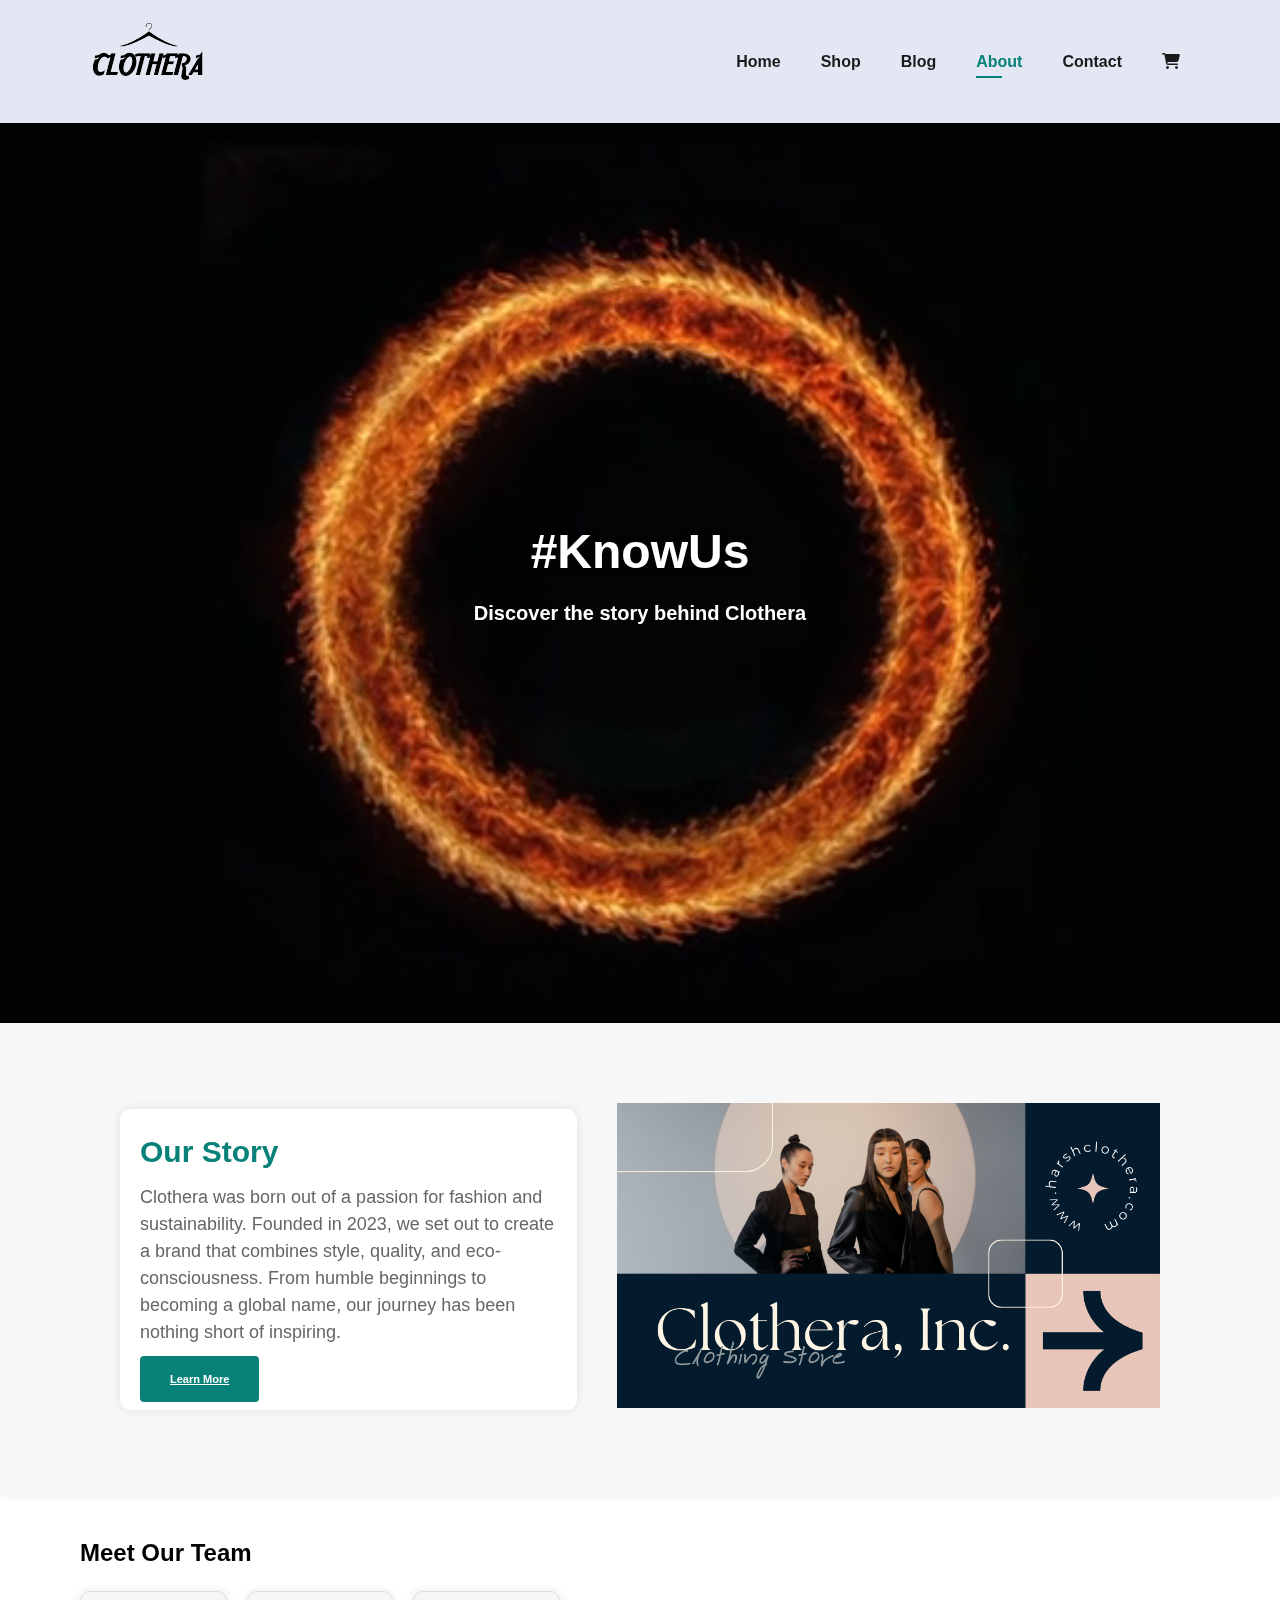
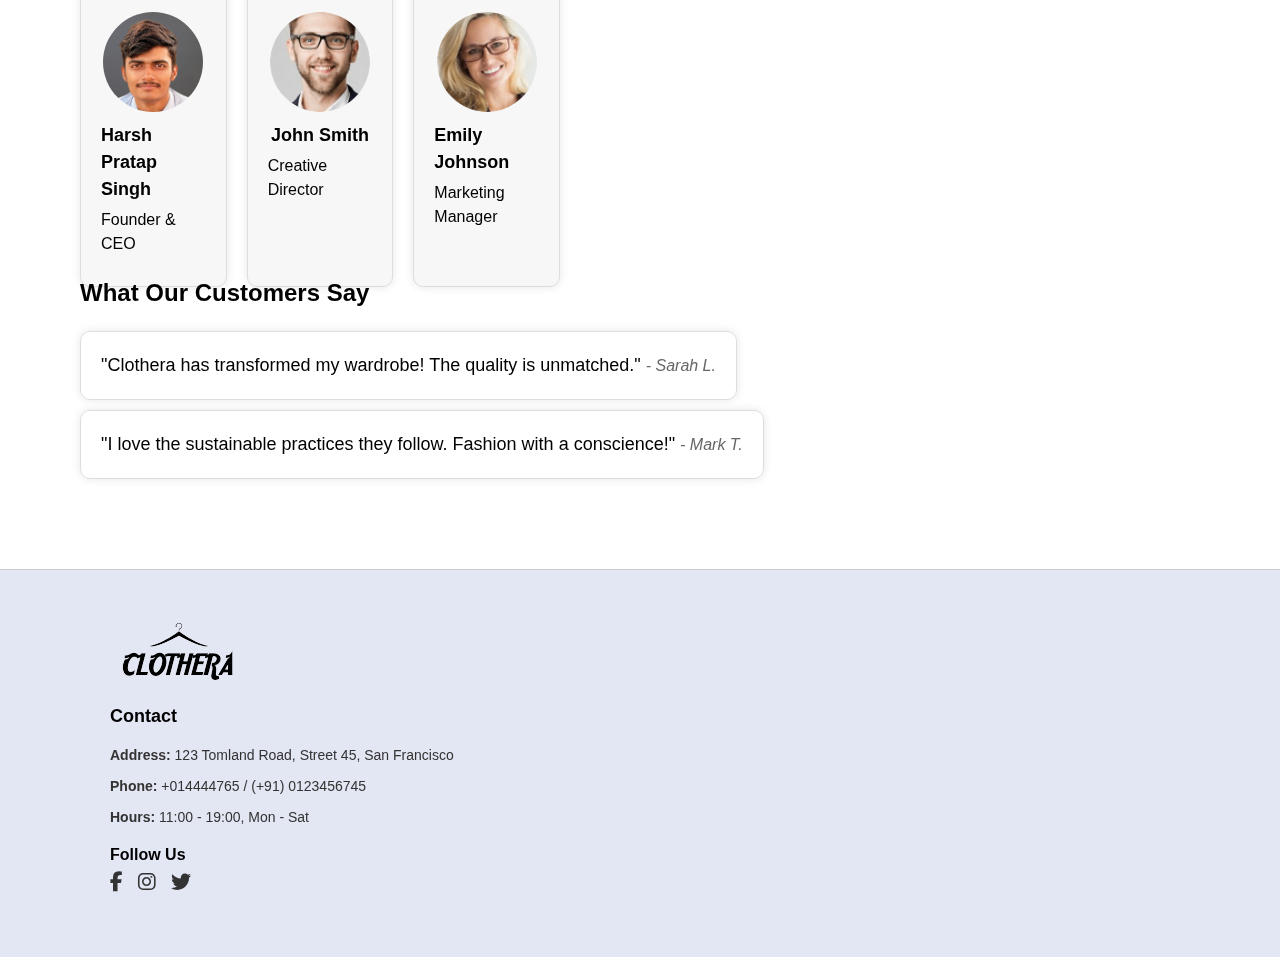
<file: about.html>
<!DOCTYPE html>
<html lang="en">
<head>
    <meta charset="UTF-8">
    <meta name="viewport" content="width=device-width, initial-scale=1.0">
    <title> E-commerce </title>
    <link rel="stylesheet" href="style.css">
    <link rel="stylesheet" href="https://cdnjs.cloudflare.com/ajax/libs/font-awesome/6.7.2/css/all.min.css" integrity="sha512-Evv84Mr4kqVGRNSgIGL/F/aIDqQb7xQ2vcrdIwxfjThSH8CSR7PBEakCr51Ck+w+/U6swU2Im1vVX0SVk9ABhg==" crossorigin="anonymous" referrerpolicy="no-referrer" />
</head>
<body>

    <section id="header">
        <a href="#"><img src="img/logo banner.png" class="logo" alt="Logo"></a>
        <div>
            <ul class="navbar">
                <li><a href="index.html">Home</a></li>
                <li><a href="shop.html">Shop</a></li>
                <li><a href="blog.html">Blog</a></li>
                <li><a class="active" href="about.html">About</a></li>
                <li><a href="contact.html">Contact</a></li>
                <li id="lg-bag"><a href="cart.html"><i class="fa-solid fa-cart-shopping"></i></a></li>
                <a href="#" id="close"><i class="fa-solid fa-xmark"></i></a>
            </ul>
        </div>
        <div class="mobile">
            <a href="cart.html"><i class="fa-solid fa-cart-shopping"></i></a>
            <i id="bar" class="fas fa-outdent"></i>
        </div>
    </section>


    <section id="aboutpg-header" class="cls-header">
        <video autoplay muted loop id="video-bg" style="object-fit: cover; width: 100%; height: 100vh;">
            <source src="img/about/video-bg.mp4" type="video/mp4">
            Your browser does not support the video tag.
        </video>
        <div class="page-header-content">
            <h1 class="header-title">#KnowUs</h1>
            <p class="header-subtitle">Discover the story behind Clothera</p>
        </div>
    </section>

    <section id="about-story" class="section-p1">
        <div class="story-container">
        <div class="story-content">
            <h2>Our Story</h2>
            <p>
                Clothera was born out of a passion for fashion and sustainability. 
                Founded in 2023, we set out to create a brand that combines style, 
                quality, and eco-consciousness. From humble beginnings to becoming 
                a global name, our journey has been nothing short of inspiring.
            </p>
            <a href="#" class="btn">Learn More</a>
        </div>
        <div class="story-image story-image-right" >
            <img src="img/about/harshclothera.png" alt="Our Story Image">
        </div>
    </div>
    </section>

    <section id="about-team" class="section-p1">
        <h2>Meet Our Team</h2>
        <div class="team-grid">
            <div class="team-member">
                <img src="img/people/1.png" alt="Team Member 1">
                <h3>Harsh Pratap Singh</h3>
                <p>Founder & CEO</p>
            </div>
            <div class="team-member">
                <img src="img/people/2.png" alt="Team Member 2">
                <h3>John Smith</h3>
                <p>Creative Director</p>
            </div>
            <div class="team-member">
                <img src="img/people/3.png" alt="Team Member 3">
                <h3>Emily Johnson</h3>
                <p>Marketing Manager</p>
            </div>
        </div>
    </section>

    <section id="about-testimonials" class="section-p1">
        <h2>What Our Customers Say</h2>
        <div class="testimonials">
            <blockquote>
                "Clothera has transformed my wardrobe! The quality is unmatched."
                <cite>- Sarah L.</cite>
            </blockquote>
            <blockquote>
                "I love the sustainable practices they follow. Fashion with a conscience!"
                <cite>- Mark T.</cite>
            </blockquote>
        </div>
    </section>

   
    <footer id="aboutfooter" class="section-p1">
        <div class="col-contact">
            <img src="img/logo banner.png" alt="">
            <h3>Contact</h3>
            <p><strong>Address:</strong> 123 Tomland Road, Street 45, San Francisco</p>
            <p><strong>Phone:</strong> +014444765 / (+91) 0123456745</p>
            <p><strong>Hours:</strong> 11:00 - 19:00, Mon - Sat</p>
            <div class="follow">
                <h4>Follow Us</h4>
                <div class="foooter-icon">
                    <a href="#"><i class="fab fa-facebook-f"></i></a>
                    <a href="#"><i class="fab fa-instagram"></i></a>
                    <a href="#"><i class="fab fa-twitter"></i></a>
                </div>
            </div>
        </div>
    </footer>

    <script src="app.js"></script>
</body>
</html>
</file>
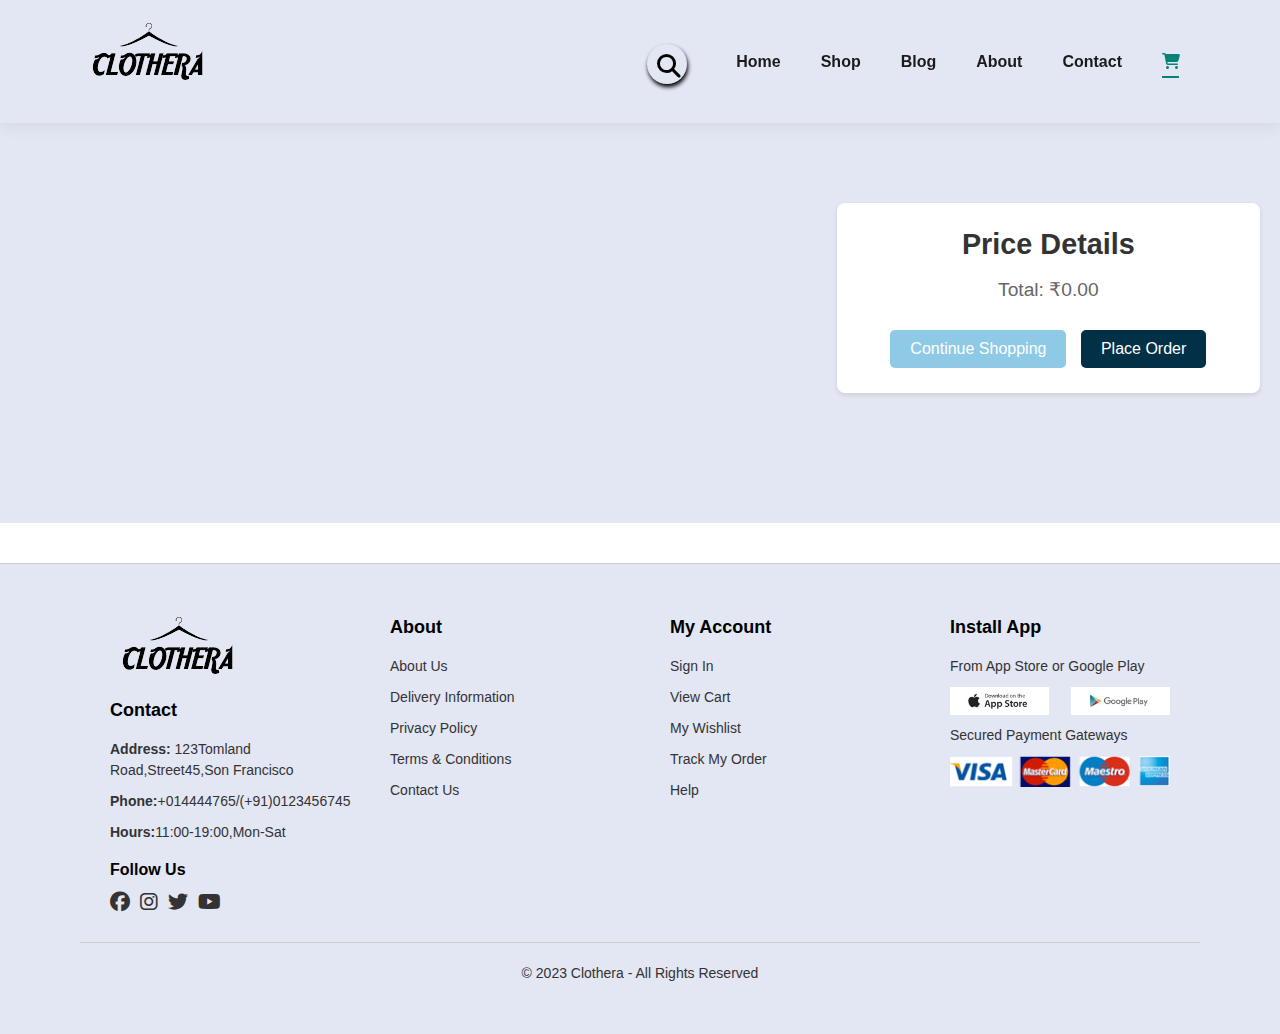
<file: cart.html>
<!DOCTYPE html>
<html lang="en">
<head>
    <meta charset="UTF-8">
    <meta name="viewport" content="width=device-width, initial-scale=1.0">
    <title>E-commerce</title>
    <link rel="stylesheet" href="style.css">
    <link rel="stylesheet" href="https://cdnjs.cloudflare.com/ajax/libs/font-awesome/6.7.2/css/all.min.css" integrity="sha512-Evv84Mr4kqVGRNSgIGL/F/aIDqQb7xQ2vcrdIwxfjThSH8CSR7PBEakCr51Ck+w+/U6swU2Im1vVX0SVk9ABhg==" crossorigin="anonymous" referrerpolicy="no-referrer" />
</head>
<body>


  <section id="header">
    <a href="#"><img src="img/logo banner.png" class="logo" alt="Logo"></a>

    <div>
        <ul class="navbar">
         <div class="search-container">
                <form action="" class="search" id="search-bar">
                    <input type="search" placeholder="Search" class="search__input">
                    <div class="search__button" id="search-button">
                        <i class="fa-sharp fa-solid fa-magnifying-glass search__icon"></i>
                        <i class="fa-solid fa-xmark  search__close"></i>
                    </div>
                </form> 
            </div> 
            <li><a href="index.html">Home</a></li>
            <li><a href="shop.html">Shop</a></li>
            <li><a href="blog.html">Blog</a></li>
            <li><a href="about.html">About</a></li>
            <li><a href="contact.html">Contact</a></li>
            <li id="lg-bag"><a class="active"  href="cart.html"><i class="fa-solid fa-cart-shopping"></i></a></li>
            <a href="#" id="close"><i class="fa-solid fa-xmark"></i></a>
        </ul>
    </div>
    <div class="mobile">
        <a href="cart.html"><i class="fa-solid fa-cart-shopping"></i></a>
        <i  id="bar" class="fas fa-outdent"></i>
    </div>
  </section>

  <section id="cart-section">
      <div id="cart-items" class="cart-container">
        
      <!-- Cart items will be dynamically added here -->
    </div>
    <div id="cart-summary">
      <h2>Price Details</h2>
      <p id="cart-total">Total: $0.00</p>
      <div class="cart-buttons">
        <button class="btn continue-shopping" onclick="window.location.href='shop.html'">Continue Shopping</button>
        <button class="btn checkout" onclick="checkout()">Place Order</button>
    </div> 
    

</div>
  </section>
  

<footer class="section-p1">
    <div class="col-contact">
        <img src="img/logo banner.png" alt="">
        <h3>Contact</h3>
        <p><strong>Address:</strong> 123Tomland Road,Street45,Son Francisco</p>
        <p><strong>Phone:</strong>+014444765/(+91)0123456745</p>
        <p><strong>Hours:</strong>11:00-19:00,Mon-Sat</p>
        <div class="follow">
            <h4>Follow Us</h4>
            <div class="icon">
                <i class="fa-brands fa-facebook"></i>
                <i class="fa-brands fa-instagram"></i>
                <i class="fa-brands fa-twitter"></i>
                <i class="fa-brands fa-youtube"></i>
            </div>
        </div>
    </div>

    <div class="col-about">
        <h3>About</h3>
        <a href="#">About Us</a>
        <a href="#">Delivery Information</a>
        <a href="#">Privacy Policy</a>
        <a href="#">Terms & Conditions</a>
        <a href="#">Contact Us</a>
    </div>

    <div class="col-account">
        <h3>My Account</h3>
        <a href="#">Sign In</a>
        <a href="#">View Cart</a>
        <a href="#">My Wishlist</a>
        <a href="#">Track My Order</a>
        <a href="#">Help</a>
    </div>

    <div class="col-install">
        <h3>Install App</h3>
        <p>From App Store or Google Play</p>
        <div class="row">
            <img src="img/pay/app.jpg" alt="">
            <img src="img/pay/play.jpg" alt="">
        </div>
        <p>Secured Payment Gateways</p>
        <img src="img/pay/pay.png" alt="">
    </div>

    <div class="copyright">
        <p>&copy; 2023 Clothera - All Rights Reserved</p>
    </div>
</footer>


<script src="cart.js"></script>

</body>
</html>
</file>
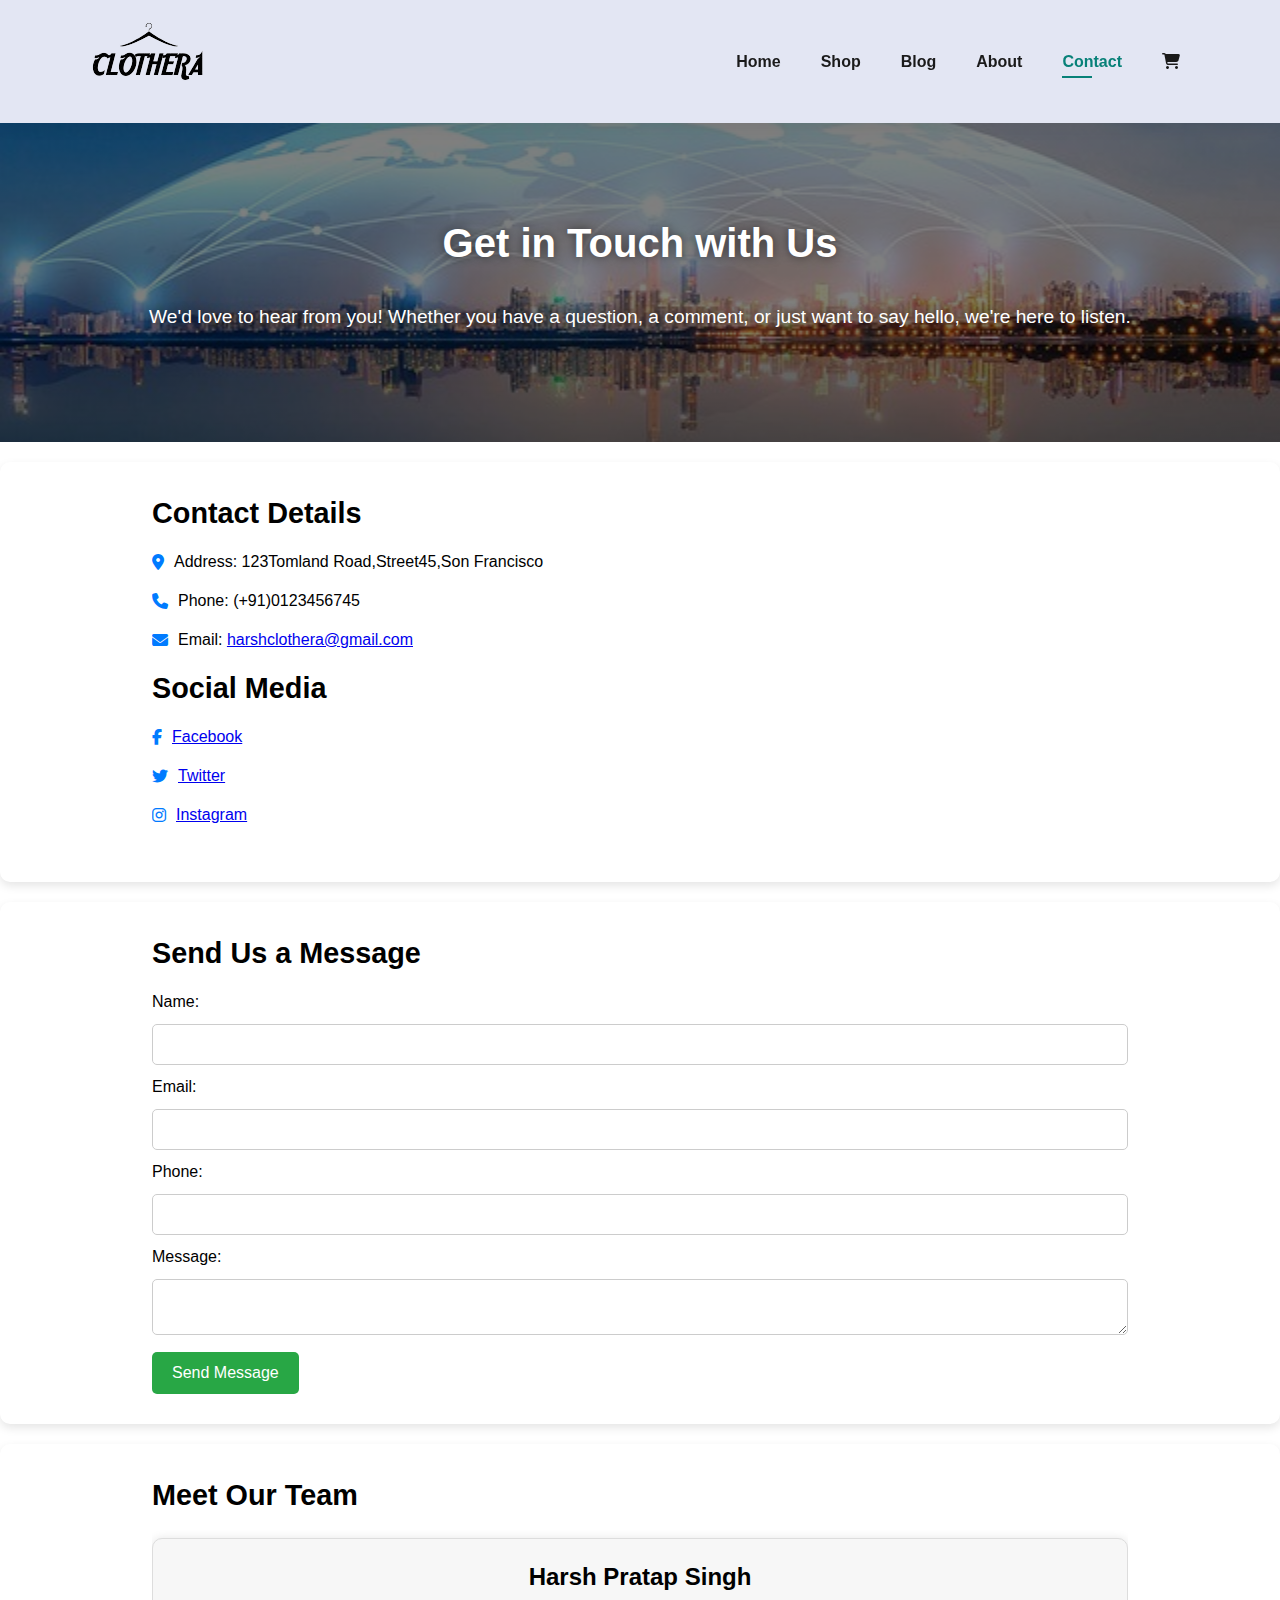
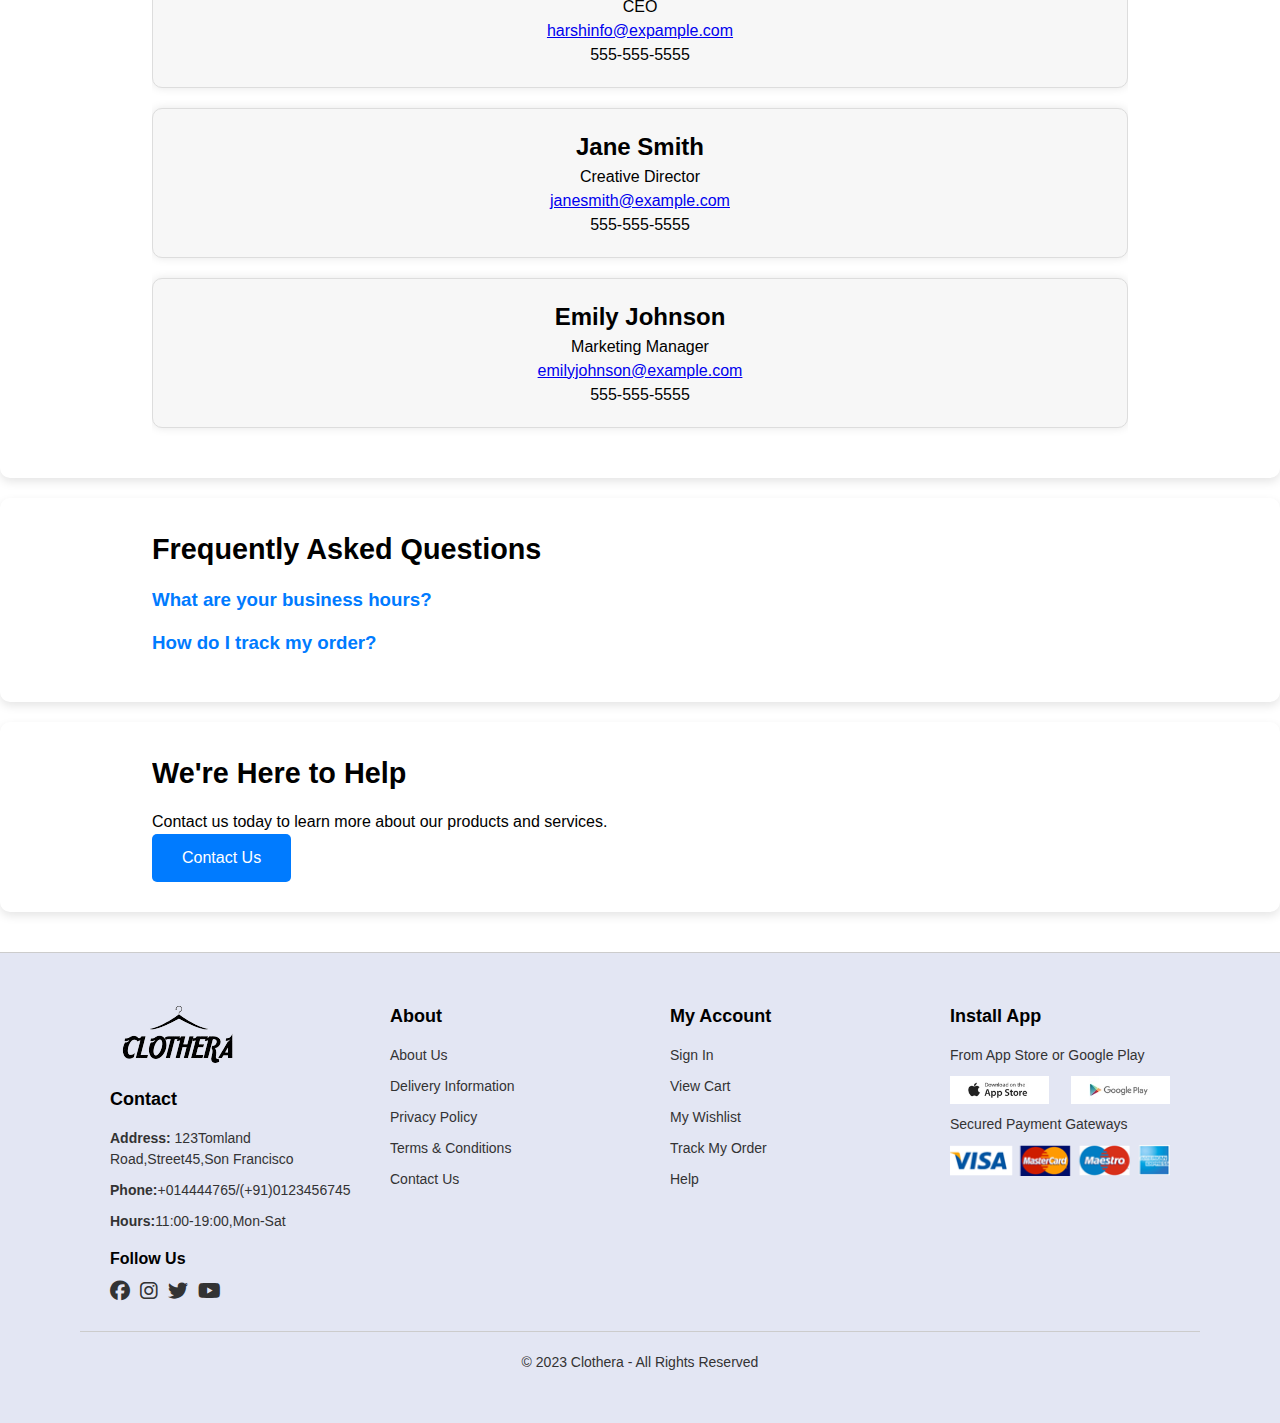
<file: contact.html>
<!DOCTYPE html>
<html lang="en">
<head>
    <meta charset="UTF-8">
    <meta name="viewport" content="width=device-width, initial-scale=1.0">
    <title> E-commerce </title>
    <link rel="stylesheet" href="style.css">
    <link rel="stylesheet" href="https://cdnjs.cloudflare.com/ajax/libs/font-awesome/6.7.2/css/all.min.css" integrity="sha512-Evv84Mr4kqVGRNSgIGL/F/aIDqQb7xQ2vcrdIwxfjThSH8CSR7PBEakCr51Ck+w+/U6swU2Im1vVX0SVk9ABhg==" crossorigin="anonymous" referrerpolicy="no-referrer" />
</head>
<body>

  <section id="header">
    <a href="#"><img src="img/logo banner.png" class="logo" alt="Logo"></a>

    <div>
        <ul class="navbar">
            <li><a href="index.html">Home</a></li>
            <li><a href="shop.html">Shop</a></li>
            <li><a href="blog.html">Blog</a></li>
            <li><a href="about.html">About</a></li>
            <li><a class="active" href="contact.html">Contact</a></li>
            <li id="lg-bag"><a href="cart.html"><i class="fa-solid fa-cart-shopping"></i></a></li>
            <a href="#" id="close"><i class="fa-solid fa-xmark"></i></a>
        </ul>
    </div>
    <div class="mobile">
        <a href="cart.html"><i class="fa-solid fa-cart-shopping"></i></a>
        <i  id="bar" class="fas fa-outdent"></i>
    </div>
  </section>


<section class="hero">
    <div class="container">
      <h1 class="hero-title">Get in Touch with Us</h1>
      <p class="hero-subtitle">We'd love to hear from you! Whether you have a question, a comment, or just want to say hello, we're here to listen.</p>
    </div>
  </section>
  
<section class="contact-info">
    <div class="container">
      <div class="row">
        <div class="col-md-6">
          <h2 class="contact-title">Contact Details</h2>
          <ul class="contact-list">
            <li class="contact-item">
              <i class="fas fa-map-marker-alt"></i>
              <span>Address: 123Tomland Road,Street45,Son Francisco</span>
            </li>
            <li class="contact-item">
              <i class="fas fa-phone"></i>
              <span>Phone: (+91)0123456745</span>
            </li>
            <li class="contact-item">
              <i class="fas fa-envelope"></i>
              <span>Email: <a href="mailto:harshclothera@gmail.com">harshclothera@gmail.com</a></span>
            </li>
          </ul>
          <h2 class="contact-title">Social Media</h2>
          <ul class="contact-list">
            <li class="contact-item">
              <i class="fab fa-facebook-f"></i>
              <span><a href="http://facebook.com/example">Facebook</a></span>
            </li>
            <li class="contact-item">
              <i class="fab fa-twitter"></i>
              <span><a href="http://twitter.com/example">Twitter</a></span>
            </li>
            <li class="contact-item">
              <i class="fab fa-instagram"></i>
              <span><a href="http://instagram.com/example">Instagram</a></span>
            </li>
          </ul>
        </div>
        <div class="col-md-6">
          <div class="map">
            <iframe src="https://www.google.com/maps/embed?pb=!1m18!1m12!1m3!1d3151.835434509123!2d144.9537353153163!3d-37.81627997975157!2m3!1f0!2f0!3f0!3m2!1i1024!2i768!4f13.1!3m3!1m2!1s0x6ad642af0f0b1b5b%3A0x5045675218ceed0!2s123%20Main%20St%2C%20Anytown%2C%20USA!5e0!3m2!1sen!2sau!4v1610000000000!5m2!1sen!2sau" width="100%" height="300" style="border:0;" allowfullscreen="" loading="lazy"></iframe>
          </div>
        </div>
      </div>
    </div>
  </section>

  <section class="contact-form">
    <div class="container">
      <h2 class="contact-title">Send Us a Message</h2>
      <form action="submit_form.php" method="post">
        <label for="name">Name:</label>
        <input type="text" id="name" name="name" required>
        
        <label for="email">Email:</label>
        <input type="email" id="email" name="email" required>
        
        <label for="phone">Phone:</label>
        <input type="tel" id="phone" name="phone">
        
        <label for="message">Message:</label>
        <textarea id="message" name="message" required></textarea>
        
        <button type="submit">Send Message</button>
      </form>
    </div>
  </section>
 
  <section class="team">
    <div class="container">
      <h2 class="team-title">Meet Our Team</h2>
      <div class="team-members">
        <h3 class="team-name">Harsh Pratap Singh</h3>
        <p class="team-position">CEO</p>
        <p class="team-email"><a href="mailto:harshsingh@example.com">harshinfo@expample.com</a></p>
        <p class="team-phone">555-555-5555</p>
      </div>
      <div class="team-members">
        <h3 class="team-name">Jane Smith</h3>
        <p class="team-position">Creative Director</p>
        <p class="team-email"><a href="mailto:jane.smith@example.com ">janesmith@example.com</a></p>
        <p class="team-phone">555-555-5555</p>
      </div>
      <div class="team-members">
        <h3 class="team-name">Emily Johnson</h3>
        <p class="team-position">Marketing Manager</p>
        <p class="team-email"><a href="mailto:emily.jhonson@example.com ">emilyjohnson@example.com</a></p>
        <p class="team-phone">555-555-5555</p>
      </div>
    </div>
  </section>
  

  <section class="faq">
    <div class="container">
      <h2 class="faq-title">Frequently Asked Questions</h2>
      <div class="faq-item">
        <h3 class="faq-question">What are your business hours?</h3>
        <p class="faq-answer">Our business hours are Monday - Saturday, 11am - 7pm.</p>
      </div>
      <div class="faq-item">
        <h3 class="faq-question">How do I track my order?</h3>
        <p class="faq-answer">You can track your order by logging into your account and clicking on the "Order History" tab.</p>
      </div>
    </div>
  </section>
  

  <section class="final-cta">
    <div class="container">
      <h2 class="cta-title">We're Here to Help</h2>
      <p class="cta-subtitle">Contact us today to learn more about our products and services.</p>
      <button class="cta">Contact Us</button>
    </div>
  </section>


<footer class="section-p1">
    <div class="col-contact">
        <img src="img/logo banner.png" alt="">
        <h3>Contact</h3>
        <p><strong>Address:</strong> 123Tomland Road,Street45,Son Francisco</p>
        <p><strong>Phone:</strong>+014444765/(+91)0123456745</p>
        <p><strong>Hours:</strong>11:00-19:00,Mon-Sat</p>
        <div class="follow">
            <h4>Follow Us</h4>
            <div class="icon">
                <i class="fa-brands fa-facebook"></i>
                <i class="fa-brands fa-instagram"></i>
                <i class="fa-brands fa-twitter"></i>
                <i class="fa-brands fa-youtube"></i>
            </div>
        </div>
    </div>

    <div class="col-about">
        <h3>About</h3>
        <a href="#">About Us</a>
        <a href="#">Delivery Information</a>
        <a href="#">Privacy Policy</a>
        <a href="#">Terms & Conditions</a>
        <a href="#">Contact Us</a>
    </div>

    <div class="col-account">
        <h3>My Account</h3>
        <a href="#">Sign In</a>
        <a href="#">View Cart</a>
        <a href="#">My Wishlist</a>
        <a href="#">Track My Order</a>
        <a href="#">Help</a>
    </div>

    <div class="col-install">
        <h3>Install App</h3>
        <p>From App Store or Google Play</p>
        <div class="row">
            <img src="img/pay/app.jpg" alt="">
            <img src="img/pay/play.jpg" alt="">
        </div>
        <p>Secured Payment Gateways</p>
        <img src="img/pay/pay.png" alt="">
    </div>

    <div class="copyright">
        <p>&copy; 2023 Clothera - All Rights Reserved</p>
    </div>
</footer>

    <script src="app.js"></script>
</body>
</html>
</file>
<file: style.css>
body {
    font-family: Arial, sans-serif;
  } 
  
#header {
    display: flex;
    justify-content: space-between;
    align-items: center;
    padding: 20px 80px;
    background-color: #e3e6f3; 
    box-shadow: 0 5px 15px rgba(0, 0,0,0.06);
    z-index: 999;
    position: sticky;
    top: 0;
    left: 0;
}
.logo {
    right: 80%;
}
.navbar {
    display: flex;
    align-items: center;
    justify-content: center;
}
.navbar li{
    list-style: none;
    padding: 0 20px;
    position: relative;
}
.navbar li a{
    text-decoration: none;
    font-size: 16px;
    font-weight: 600;
    color: #1a1a1a;
    transition: 0.3s ease;
}
.navbar li a:hover,
.navbar li a.active{
    color: #088178;
}
.navbar li a.active::after,
.navbar li a:hover::after{
    content: "";
    width: 30%;
    height: 2px;
    background-color: #088178;
    position: absolute;
    bottom: -4px;
    left: 20px;
}
#close {
    display: none;
}
.mobile{
    display: none;
}

#hero img {
    width: 100%;
}

.search-container{
    margin-inline: 1.5rem;
    display: grid;
    place-items: center;
    padding-right: 5px;
    padding-top: 4px;
}
.search {
    position: relative;
    width: 40px;
    height: 40px;
    background-color:#e3e6f3;
    box-shadow: 0 4px 24px hsla(222, 68% , 12%, .1); 
    box-shadow: 1px 3px 4px black;
    border-radius: 4rem;
    padding: 10px;
    overflow: hidden;
  transition: width .5s cubic-bezier(.9 , 0 , .3 , .9);
}
.search__input {
    border: none;
    outline: none;
    width: calc(100% - 64px);
    height: 100%;
    border-radius: 4rem;
    background-color: #e3e6f3;
    padding-left:14px ;
    font-family: Arial, sans-serif;
    font-size:small;
    font-weight: 200;
    opacity: 0;
    pointer-events: none;
    transition: opacity 1.5s;
}
.search__input:-webkit-autofill{
    -webkit-box-shadow: 0 0 0 100px #e3e6f3;
}
.search__button {
    width: 32px;
    height: 32px;
    background-color:#e3e6f3;
    border-radius: 50%;
    position: absolute;
    top: 0;
    bottom: 0;
    right: 4px;
    margin: auto;
    display: grid;
    cursor: pointer;
    transition: transform .6s cubic-bezier(.9 , 0 , .3 , 0);
}
.search__icon {
    top: 19%;
    left: 17%;
}
.search__icon,
.search__close{
    color: black;
    font-size: 1.5rem;
    position: absolute;
    transition: opacity .5s cubic-bezier(.9 , 0 , .3, .9);
}
.search__close{
    opacity: 0;
    top: 13%;
    left: 23%;
}
.show-search{
    width: 100%;
}
.show-search .search__input{
    opacity: 1;
    pointer-events: initial;
}
.show-search .search__button{
    transform: rotate(90deg);
}
.show-search .search__icon{
    opacity: 0;
}
.show-search .search__close{
    opacity: 1;

} 



.slider {
    position: relative;
    width: 100%;
    height: 90vh;
    overflow: hidden;
    padding: 20px;
  }
  .slider img {
    position: absolute;
    top: 0;
    left: 0;
    width: 100% !important;
    height:85vh;
    object-fit: cover;
    transition: transform 1s ease-in-out; 
  }
  .slider img:nth-child(1) {
    transform: translateX(0);
  }
  .slider img:nth-child(2) {
    transform: translateX(100%);
  }
  .slider img:nth-child(3) {
    transform: translateX(200%);
  }
  .slider:hover .nav-indicator {
    opacity: 1;
  }
  .nav-indicator {
    position: absolute;
    bottom: 60px;
    left: 50%;
    transform: translateX(-50%);
    display: flex;
    justify-content: space-between;
    width: 100px;
    opacity: 0;
    transition: opacity 0.3s ease;
  }
  .nav-indicator.show {
    opacity: 1;
  }
  .dot {
    width: 20px;
    height: 20px;
    border-radius: 50%;
    background-color: #ccc;
    margin: 0 5px;
    transition: background-color 0.3s ease;
    cursor: pointer;
    box-shadow: 0 0 10px rgba(0, 0, 0, 0.2);
  }
  .dot:hover {
    background-color: #333;
    box-shadow: 0 0 20px rgba(0, 0, 0, 0.5);
  }
  .dot.active {
    background-color: #333;
    box-shadow: 0 0 30px rgba(0, 0, 0, 0.7);
    animation: pulse 2s infinite;
  }
  @keyframes pulse {
    0% {
      transform: scale(1);
    }
    50% {
      transform: scale(1.2);
    }
    100% {
      transform: scale(1);
    }
  }



.section-p1 {
    padding: 40px 80px;
}
.section-m1 {
    margin: 40px 0;
}

#feature {
    display: flex;
    align-items: center;
    justify-content: space-between;
    flex-wrap: wrap;
    gap: 20px;
    padding: 40px 80px;

}
#feature .fe-box img{
    width: 100%;
    margin-bottom: 10px;
}
#feature .fe-box {
    width: calc(16.66% - 20px);
    text-align: center;
    padding: 25px 15px;
    box-shadow: 20px 20px 34px rgba(0,0,0,0.03);
    border: 1px solid #cce7d0;
    border-radius: 4px;
    margin: 15px 0px;
}
#feature .fe-box:hover{
    box-shadow: 10px 10px 54px rgba(70,62,221,0.1);
}
#feature .fe-box h4{
    background-color:#fddde4;
    display: inline-block;
    padding: 9px 8px 6px 8px ;
    line-height: 1;
    color: #088178;
    border-radius: 4px;
}
#feature .fe-box:nth-child(2) h4{
    background-color: #cdebbc;
}
#feature .fe-box:nth-child(3) h4{
    background-color: #d1e8f2;
}
#feature .fe-box:nth-child(4) h4{
    background-color: #cdd4f8;
}
#feature .fe-box:nth-child(5) h4{
    background-color: #f6dbf6;
}
#feature .fe-box:nth-child(6) h4{
    background-color: #fff2e5;
} 



#product1 .pro-container {
    padding-top: 20px;
    display: grid;
    grid-template-columns: repeat(4, 1fr);
    gap: 20px; 
 }
 #product1 h1 {
     font-size: 2.5rem; 
     font-weight: bold; 
     margin-bottom: 20px; 
 }
 #product1 {
     text-align: center;
 }
 #product1 .pro{
     width: 23%;
     min-width: 200px;
     padding: 10px 12px;
     border: 1px solid #cce7de;
     border-radius: 25px;
     cursor: pointer;
     box-shadow: 20px 20px 30px rgba(0,0,0,0.02);
     margin: 15px 0;
     transition: 0.2s ease;
     position: relative;
 }
 #product1 .pro:hover{
     box-shadow: 20px 20px 30px rgba(0,0,0,0.06);
 }
 #product1 .pro img{
     width: 100%;
     border-radius: 20px;
 }
 #product1 .pro .des{
     text-align: start;
     padding: 10px 0;
 }
 #product1 .pro .des span{
     color: #606063;
     font-size: 12px;
 }
 #product1 .pro .des h5{
     padding-top: 7px;
     color: #1a1a1a;
     font-size: 14px;
 }
 #product1 .pro .des i{
     font-size: 12px;
     color: rgb(243, 181,25);
 }
 #product1 .pro .des h4{
     padding-top: 7px;
     font-size: 15px;
     font-weight: 700;
     color: green;
 }
 #product1 .pro a {
     display: inline-block;
     padding: 10px;
     background-color: #088178; 
     color: white; 
     border-radius: 50%;
     text-align: center;
     position: absolute;
     bottom: 20px;
     right: 15px;
     transition: background-color 0.3s ease, transform 0.3s ease;
 }
 #product1 .pro a:hover {
     background-color: #066c5e; 
     transform: scale(1.1); 
 }
 #product1 .pro a i {
     font-size: 1.2rem;
 } 


 #banner {
    display: flex;
    flex-direction: column;
    justify-content: center;
    align-items: center;
    text-align: center;
    background-image: url("img/banner/b2.jpg");
    width: 100%;
    height: 40vh;
    background-size: cover;
    background-position: center;
 }
 #banner h4 {
    color: white;
    font-size: 16px;
    margin-bottom: 2px;
 }
 #banner h2 {
    color: white;
    font-size: 30px;
    padding: 10px 0;
    margin-top: 8px;
 }
 #banner h2 span {
    color:#ff0000;
 }
 #banner .explore {
    font-size: 14px;
    font-weight: 600;
    padding: 15px 30px;
    color: black;
    background-color: white;
    border-radius: 4px;
    border: none;
    cursor: pointer;
    transition: 0.2s ;
 }
 #banner .explore:hover {
    background-color: #088178;
    color: white;
 }


 #collection {
    display: flex;
    justify-content: space-between;
    flex-wrap: wrap;
    padding-left: 50px;
    padding-right: 50px;
    padding-top: 40px;
    padding-bottom: 40px;
 
 }
 #collection .bannermen {
    display: flex;
    flex-direction: column;
    justify-content: center;
    align-items: center;
    text-align: center;
    background-image: url("img/banner/mens\ fashion.png");
    min-width:600px;
    height: 40vh;
    background-size: cover;
    background-position: center;
    box-shadow: 2px 2px 8px black;
 }
 #collection .bannerwomen {
    display: flex;
    flex-direction: column;
    justify-content: center;
    align-items: center;
    text-align: center;
    background-image: url("img/banner/Beauty\ Banner.png");
    min-width:600px;
    height: 40vh;
    background-size: cover;
    background-position: center;
    box-shadow: 2px 2px 8px black;
 }


 #text-banner {
    display: flex;
    justify-content: space-between;
    flex-wrap: wrap;
    padding: 0 10px;
 }
#text-banner h2{
    color: #ffffff;
    font-weight:900 ;
    font-size: 22px;
    margin-bottom: 5px;
    position: relative;
    z-index: 2; 
}
#text-banner h3{
    color: #ffa500;
    font-weight:800 ;
    font-size: 15px;
    margin-top: 5px;
    position: relative;
    z-index: 2; 
}
 #text-banner .seasonal{
    display: flex;
    flex-direction: column;
    justify-content: center;
    align-items: center;
    text-align: center;
    position: relative;
    overflow: hidden;
    background-image: url("img/banner/girl2.jpg");
    min-width:30%;
    height: 30vh;
    background-size: cover;
    background-position: center;
    padding: 20px;
    margin-bottom: 20px;
 }
 #text-banner .footwear{
 display: flex;
    flex-direction: column;
    justify-content: center;
    align-items: center;
    text-align: center;
    position: relative;
    overflow: hidden;
    background-image: url("img/banner/b4.jpg");
    min-width:30%;
    height: 30vh;
    background-size: cover;
    background-position: center;
    padding: 20px;
    margin-bottom: 20px;
 }
 #text-banner .tops{
    display: flex;
    flex-direction: column;
    justify-content: center;
    align-items: center;
    text-align: center;
    position: relative;
    overflow: hidden;
    background-image: url("img/banner/girl1.jpg");
    min-width:30%;
    height: 30vh;
    background-size: cover;
    background-position: center;
    padding: 20px;
    margin-bottom: 20px;
 }
#text-banner .seasonal::before,
#text-banner .footwear::before,
#text-banner .tops::before {
    content: "";
    position: absolute;
    top: 0;
    left: 0;
    width: 100%;
    height: 100%;
    background-color: rgba(0, 0, 0, 0.5); 
    z-index: 1;
}


#newsletter {
    display: flex;
    justify-content: space-between;
    flex-wrap: wrap;
    align-items: center;
    background-image: url("img/banner/b14.png");
    background-position: 20% 30%;
    background-repeat: no-repeat;
    background-color: #041e42;
}
#newsletter h4{
    font-size: 22px;
    font-weight: 700;
    color: #fff;
    margin-bottom: 15px;
}
#newsletter p{
    font-size: 15px;
    font-weight: 600;
    color: #818ea0;
}
#newsletter p span{
    color:yellow ;
}
#newsletter input{
    height: 3.125rem;
    padding: 0 1.25rem;
    font-size: 14px;
    width: 100%;
    border: 1px solid transparent;
    border-radius:4px ;
    outline: none;
    border-top-right-radius: 0;
    border-bottom-right-radius: 0;
    background-color: rgba(255, 255, 255, 0.9);
}
#newsletter .sign{
    font-size: 14px;
    font-weight: 600;
    padding: 15px 30px;
    margin-top: 10px;
    height: 50px;
    margin-left: 3px;
    color: white;
    background-color:#088178;
    white-space: nowrap;
    border-radius: 4px;
    border: none;
    cursor: pointer;
    transition: 0.2s ;
    border-top-left-radius: 0;
    border-bottom-left-radius: 0;
}
#newsletter .form{
    display: flex;
    width: 40%;
}
#newsletter input:hover {
    border-color: #088178;
}


footer {
    display: flex;
    flex-wrap: wrap;
    justify-content: space-between;
    padding: 40px 80px;
    background-color: #e3e6f3; 
    border-top: 1px solid #ccc; 
    margin-top: 40px; 
}
footer .col-contact,
.col-about,
.col-account,
.col-install{
    flex: 1;
    min-width: 200px;
    margin: 0 20px; 
    padding: 10px;
}
footer h3 {
    font-size: 18px;
    font-weight: bold;
    margin-bottom: 15px;
}

footer p,
footer a {
    font-size: 14px;
    color: #333;
    text-decoration: none;
    margin-bottom: 10px;
    display: block;
}
footer .follow h4{
    padding-top: 5px;
}
footer a:hover {
    color: #088178; 
}
footer .icon {
    display: flex;
    gap: 10px; 
    padding-top: 10px;
}

footer .icon i {
    font-size: 20px;
    color: #333;
    transition: color 0.3s ease;
}

footer .icon i:hover {
    color: #088178; 
}
footer .copyright {
    width: 100%;
    text-align: center;
    margin-top: 20px;
    padding-top: 20px;
    border-top: 1px solid #ccc; 
    font-size: 14px;
    color: #666;
}
.row {
    display: flex; 
    justify-content: space-between; 
    align-items: center;
    gap: 10px; 
    padding-bottom: 10px;
}
.row img {
    width: 45%; 
    max-width: 200px; 
    height: auto; 
}

/* shop page */
#page-header {
    background-image: url("img/about/banner.png");
    background-size: cover;
    background-position: center;
    height: 40vh;
    width: 100%;
    display: flex;
    justify-content: center;
    align-items: center;
    color: #fff;
}
#page-header .page-header-content {
    text-align: center;
    position: absolute;
    top: 26%;
    z-index: 1;
 }
 #page-header p {
    font-size: 20px; 
 }
#page-header h1 {
    font-size: 48px; 
    font-weight: 900; 
    margin-bottom: 10px;
    color: #fff; 
    text-shadow: 0 0 10px rgba(0, 0, 0, 0.2);
}


#product2 .pro-container {
    padding-top: 20px;
    display: grid;
    grid-template-columns: repeat(4, 1fr);
    gap: 20px; 
 }
 #product2 h1 {
     font-size: 2.5rem; 
     font-weight: bold; 
     margin-bottom: 20px; 
 }
 #product2 {
     text-align: center;
     display: none;
 }
 #product2 .pro{
     width: 23%;
     min-width: 200px;
     padding: 10px 12px;
     border: 1px solid #cce7de;
     border-radius: 25px;
     cursor: pointer;
     box-shadow: 20px 20px 30px rgba(0,0,0,0.02);
     margin: 15px 0;
     transition: 0.2s ease;
     position: relative;
 }
 #product2 .pro:hover{
     box-shadow: 20px 20px 30px rgba(0,0,0,0.06);
 }
 #product2 .pro img{
     width: 100%;
     border-radius: 20px;
 }
 #product2 .pro .des{
     text-align: start;
     padding: 10px 0;
 }
 #product2 .pro .des span{
     color: #606063;
     font-size: 12px;
 }
 #product2 .pro .des h5{
     padding-top: 7px;
     color: #1a1a1a;
     font-size: 14px;
 }
 #product2 .pro .des i{
     font-size: 12px;
     color: rgb(243, 181,25);
 }
 #product2 .pro .des h4{
     padding-top: 7px;
     font-size: 15px;
     font-weight: 700;
     color: green;
 }
 #product2 .pro a {
     display: inline-block;
     padding: 10px;
     background-color: #088178; 
     color: white; 
     border-radius: 50%;
     text-align: center;
     position: absolute;
     bottom: 20px;
     right: 15px;
     transition: background-color 0.3s ease, transform 0.3s ease;
 }
 #product2 .pro a:hover {
     background-color: #066c5e; 
     transform: scale(1.1); 
 }
 #product2 .pro a i {
     font-size: 1.2rem;
 } 


/* sproduct details */

#prodetails .single-pro-image{
    width: 40%;
    margin-right: 50px;
}
.small-img-group {
    display: inline-block;
    vertical-align: top;
    width: 30%;
    display: flex;
    flex-direction: column;
    align-items: center;
    width: 10%;
    margin-left: 20px;
}
.small-img-col {
    flex-basis: 24%;
    cursor: pointer;
    margin: 10px;
    margin-bottom: 10px;
}

#prodetails {
    display: flex;
    flex-wrap: wrap;
    justify-content: space-between;
    align-items: flex-start;
}
 #prodetails .single-pro-details {
    width: 40%;
    padding-top:30px ;
 }
 #prodetails .single-pro-details h2{
   padding: 40px 20px 20px 20px;
    font-size: 26px;
 }
 #prodetails .single-pro-details h3{
    padding: 0px 20px 5px 20px;
  }

 #prodetails .single-pro-details select {
    display: block;
    padding: 5px 10px;
    margin-bottom: 10px;
    margin-left: 20px;
 }
 #prodetails .single-pro-details input {
    width: 50px;
    height: 40px;
    padding-left: 10px;
    font-size: 16px;
    margin-right: 10px;
    margin-left: 20px;
 }
 #prodetails .single-pro-details input:focus{
    outline: none;
 }
 #prodetails .single-pro-details .addcart{
    font-size: 12px;
    font-weight: 600;
    padding: 15px 30px 13px 30px;
    color: white;
    background-color:#066c5e;
    border-radius: 4px;
    border: none;
    cursor: pointer;
    transition: 0.2s ;
    margin-bottom: 25px;
 }
 #prodetails .single-pro-details span {
    line-height: 25px;
    margin-left: 20px;
 }

 @media (max-width: 767px) {
    #prodetails {
        flex-direction: column;
        align-items: center;
    }
    #prodetails .single-pro-image {
        width: 100%;
        margin-right: 0;
    }
    #prodetails .small-img-group {
        width: 100%;
        margin-left: 0;
        margin-top: 20px;
    }
    #prodetails .small-img-col {
        margin: 10px;
    }
    #prodetails .single-pro-details {
        width: 100%;
        padding-top: 20px;
    } 
    #product2 .pro-container {
        grid-template-columns: repeat(1, 1fr);
    }
    #product2 .pro {
        width: 100%;
    } 
    /* blog page responsive */
    #blog {
        padding: 100px 20px 0 20px !important;
    }
    #blog .blog-box {
        flex-direction: column;
        align-items: flex-start;
        padding-bottom: 50px;
    }
    #blog .blog-img {
        width: 100% !important;
        margin-right: 0;
        padding-left: 25px;
    }
    #blog img {
        height: 200px;
    }
    #blog .blog-details {
        width: 100%;
        margin-top: 20px;
    }
    #blog .blog-box h1 {
        font-size: 40px;
        top: -50px;
        left: 10px;
    }
    #blog .blog-details h3 {
        font-size: 20px;
    }
    #blog .blog-details p {
        font-size: 14px;
    }
    #blog .blog-details a {
        font-size: 14px;
    }
}
@media (max-width: 480px) {
    #prodetails .small-img-group {
        flex-direction: row;
        overflow-x: auto;
    }
    #prodetails .small-img-col {
        margin: 10px 10px 10px 0;
    }
  
} 
@media (min-width: 768px) and (max-width: 1023px) {
    #prodetails {
        flex-direction: column;
        align-items: center;
    }
    #prodetails .single-pro-image {
        width: 100%;
        margin-right: 0;
    }
    #prodetails .small-img-group {
        width: 100%;
        margin-top: 20px;
        display: flex;
        flex-direction: row;
        justify-content: space-around;
    }
    #prodetails .small-img-col {
        margin: 10px;
    }
    #prodetails .single-pro-details {
        width: 100%;
        padding-top: 20px;
    } 
    #product1 .pro-container{
    padding-top: 20px;
    display: grid;
    grid-template-columns: repeat(4, 1fr);
    gap: 20px;
    margin-left: 50px; 
    }
    #product2 .pro-container {
        grid-template-columns: repeat(2, 1fr);
    }
}


/* blog page */

 #page-header.blog-header {
   background-image: url("img/banner/b19.jpg");
   background-size: cover;
}
#blog {
    padding: 150px 150px 0 150px;
}
#blog .blog-box {
    display: flex;
    align-items: center;
    width: 100%;
    position: relative;
    padding-bottom: 90px;
}
#blog .blog-img {
    width: 50%;
    margin-right: 40px;
}
#blog img{
    width: 100%;
    height: 300px;
    object-fit: cover;
}
#blog .blog-details {
    width: 50%;
}
#blog .blog-box h1 {
    position: absolute;
    font-size: 70px;
    font-weight:700;
    top: -69px;
    left: 0;
    color: #c9cbce;
    z-index: -1;
}
#blog .blog-details h3 {
    font-size: 24px;
    font-weight: bold;
    margin-bottom: 10px;
}
#blog .blog-details p{
    margin-bottom: 10px;
}


#blog .blog-details a {
    text-decoration: none;
    color: #000000;
    font-size: 15px;
    font-weight: 900;
    position: relative;
    transition: 0.3s;
}
#blog .blog-details a::after {
    content:"";
    position: absolute;
    top: 11px;
    right: -50px;
    width: 40px;
    height: 1px;
    background-color: #000000;
}
#blog .blog-details a:hover {
    color: #088178;
}
#blog .blog-details a:hover::after {
    background-color: #088178;
}

/* about page */

#aboutpg-header {
    position: relative;
    height: 100vh;
    display: flex;
    justify-content: center;
    align-items: center;
    color: #fff;
}
#aboutpg-header video {
    position: absolute;
    top: 0;
    left: 0;
    width: 100%;
    height: 100%;
    object-fit: cover;
    z-index: -1;
}
.page-header-content {
    text-align: center;
    position: relative;
    top: 1%;
    z-index: 1;
}
.header-title {
    font-size: 48px;
    font-weight: 900;
    margin-bottom: 10px;
    text-shadow: 0 0 10px rgba(0, 0, 0, 0.2);
}
.header-subtitle {
    font-size: 20px;
    font-weight: 600;
    margin-bottom: 20px;
}

.story-container {
    display: flex;
    justify-content: space-between;
    align-items: center;
}
#about-story {
    display: flex;
    flex-wrap: wrap;
    justify-content: space-between;
    align-items: center;
    padding: 80px 120px;
    background-color: #f7f7f7;
    border-radius: 10px;
    box-shadow: 0 0 10px rgba(0, 0, 0, 0.1);
}
.story-content {
    width: 50%;
    padding: 20px;
    margin-right: 40px;
    background-color: #fff;
    border-radius: 10px;
    box-shadow: 0 0 10px rgba(0, 0, 0, 0.1);
}
.story-content h2 {
    font-size: 30px;
    font-weight: 700;
    margin-bottom: 10px;
    color: #088178;
}
.story-content p {
    font-size: 18px;
    font-weight: 400;
    margin-bottom: 20px;
    color: #666;
}
.story-content a {
    font-size: 11px;
    font-weight: 600;
    padding: 17px 30px;
    color: #fff;
    background-color: #088178;
    border-radius: 4px;
    border: none;
    cursor: pointer;
    transition: 0.2s;
}
.story-image {
    height:60%;
    width: 60%;
}
.story-image-right {
    order: 1;
    
}
.story-content a:hover {
    background-color: #066c5e;
}
#about-team {
    width: 50%;
    height: 300px;
    object-fit: cover;
    border-radius: 10px;
     padding: 40px 80px;
}
#about-team h2 {
    padding-bottom: 20px;
}
.team-grid {
    display: grid;
    grid-template-columns: repeat(3, 1fr);
    gap: 20px;
}
.team-member {
    display: flex;
    background-color: #f7f7f7;
    flex-direction: column;
    align-items: center;
    padding: 20px;
    border: 1px solid #ddd;
    border-radius: 10px;
    box-shadow: 0 0 10px rgba(0, 0, 0, 0.1);
}
.team-member img {
    width: 100px;
    height: 100px;
    object-fit: cover;
    border-radius: 50%;
    margin-bottom: 10px;
}
.team-member h3 {
    font-size: 18px;
    font-weight: 700;
    margin-bottom: 5px;
}
.team-member p {
    font-size: 16px;
    font-weight: 400;
    margin-bottom: 10px;
}
#about-testimonials {
    display: flex;
    flex-wrap: wrap;
    justify-content: space-between;
    align-items: center;
    padding: 40px 80px;
}
#about-testimonials h2 {
    padding-top: 40px;
}
.testimonials {
    display: flex;
    flex-wrap: wrap;
    justify-content: space-between;
    align-items: center;
    padding-top: 20px;
}
blockquote {
    font-size: 18px;
    font-weight: 400;
    margin-bottom: 10px;
    padding: 20px;
    border: 1px solid #ddd;
    border-radius: 10px;
    box-shadow: 0 0 10px rgba(0, 0, 0, 0.1);
}
cite {
    font-size: 16px;
    font-weight: 400;
    margin-bottom: 10px;
    color: #666;
}
#aboutfooter {
    display: flex;
    justify-content:space-between;
    align-items: center;
    padding: 40px 80px;
    background-color: #e3e6f3;
    border-top: 1px solid #ccc;
    margin-top: 40px;
}
.foooter-icon {
    display: flex;
    gap: 15px;
    align-items: center;
}
.foooter-icon a {
    font-size: 20px;
    color: #333;
    transition: color 0.2s;
}
.foooter-icon a:hover {
    color: #088178;
}

@media (max-width: 767px) {
    #aboutpg-header {
        height: 50vh;
    }
    #aboutpg-header video {
        height: 50vh;
    }
    .page-header-content {
        top: 20%;
    }
    .header-title {
        font-size: 24px;
    }
    .header-subtitle {
        font-size: 16px;
    }
}
@media (max-width: 480px) {
    #aboutpg-header {
        height: 100vh;
    }
    #aboutpg-header video {
        width: 100% !important;
        height: 100% !important;
        object-fit: cover !important;
    }
    .page-header-content {
        top: 3%;
    }
    .header-title {
        font-size: 22px;
    }
    .header-subtitle {
        font-size: 17px;
    }
}
@media (min-width: 768px) and (max-width: 1023px) {
    .page-header-content {
        top: 2%;
    }
  }
  @media (min-width: 768px) and (max-width: 1023px) {
    .story-container {
      flex-direction: column;
    }
    .story-content {
      width: 100%;
      margin-right: 0;
    }
    .story-image {
      width: 100%;
      height: 200px;
      margin-top: 20px;
    }
  }
@media (max-width: 767px) {
    #about-story {
        padding: 20px;
    }
    .story-container {
        flex-direction: column;
    }
    .story-content {
        width: 100%;
        margin-right: 0;
    }
    .story-image {
        width: 100%;
        height: 200px;
        margin-top: 20px;
    }
}
@media (max-width: 480px) {
    #about-story {
        padding: 10px;
    }
    .story-content {
        padding: 10px;
    }
    .story-image {
        height: 150px;
    }
}
@media (max-width: 767px) {
    #about-team {
        padding: 20px;
    }
    .team-grid {
        gap: 20px;
    }
}
@media (max-width: 480px) {
    #about-team {
        padding: 10px;
    }
    #about-team h2 {
       padding-top: 120px;
    }
     .team-member img {
        width: 100px;
        height: 100px;
        object-fit: cover;
    }
    .team-grid {
        grid-template-columns: 1fr
      }
      .team-member {
        margin-bottom: 20px;
        margin-left: 80px;
        width: 100%;
        height: 100%;
      }
} 
@media (max-width: 767px) {
    #about-testimonials {
        padding: 20px;
    }
    .testimonials {
        flex-direction: column;
    }
    blockquote {
        margin-bottom: 20px;
    }
}
@media (max-width: 480px) {
    #about-testimonials {
        padding: 10px;
        margin-top: 630px;
    }
    blockquote {
        margin-bottom: 10px;
    }
    .foooter-icon {
        padding-left: 60px;
        padding-top: 10px;
    }
}
@media (min-width: 768px) and (max-width: 1023px) {
    .team-member {
        width: 200px;
        height:250px;
    }
}


/* contact page */


  .container {
    width: 80%;
    margin: auto;
    overflow: hidden;
  }
  .hero {
    background: linear-gradient(to bottom, rgba(0, 0, 0, 0.5), rgba(0, 0, 0, 0.5)),url('img/about/contact.jpg') no-repeat center center/cover;
    color:white;
    padding: 80px 0;
    text-align: center;
  }
   .hero-title, .hero-subtitle {
    text-shadow: 0 0 10px rgba(0, 0, 0, 0.5);
    padding: 10px;
    border-radius: 10px;
  } 
  .hero-title {
    font-size: 2.5em;
    margin-bottom: 10px;
  }
  .hero-subtitle {
    font-size: 1.2em;
    margin-bottom: 20px;
  }
  .cta {
    background-color: #007BFF;
    color: white;
    padding: 15px 30px;
    border: none;
    border-radius: 5px;
    cursor: pointer;
    font-size: 1em;
  }
  .contact-info, .contact-form, .team, .faq, .final-cta {
    background: white;
    padding: 30px;
    margin: 20px 0;
    border-radius: 10px;
    box-shadow: 0 4px 10px rgba(0, 0, 0, 0.1);
  }
  .contact-title, .team-title, .faq-title, .cta-title {
    font-size: 1.8em;
    margin-bottom: 15px;
  }
  .contact-list {
    list-style: none;
    padding: 0;
  }
  .contact-item {
    margin: 15px 0;
    display: flex;
    align-items: center;
  }
  .contact-item i {
    margin-right: 10px;
    color: #007BFF;
  }
  input[type="text"], input[type="email"], input[type="tel"], textarea {
    width: 100%;
    padding: 12px;
    margin: 10px 0;
    border: 1px solid #ccc;
    border-radius: 5px;
  }
  button[type="submit"] {
    background-color: #28a745;
    color: white;
    padding: 12px 20px;
    border: none;
    border-radius: 5px;
    cursor: pointer;
    font-size: 1em;
  }
  .team-members {
    margin: 20px 0;
    display: flex;
    background-color: #f7f7f7;
    flex-direction: column;
    align-items: center;
    padding: 20px;
    border: 1px solid #ddd;
    border-radius: 10px;
    box-shadow: 0 0 10px rgba(0, 0, 0, 0.1);
  }
  .team-name {
    font-size: 1.5em;
  }
  .faq-item {
    margin: 15px 0;
  }
  .faq-question {
    cursor: pointer;
    color: #007BFF;
  }
  .faq-answer {
    display: none;
  }
  .faq-question:hover {
    text-decoration: underline;
  }
  @media (max-width: 480px) {
    .contact-info .row {
      flex-direction: column;
    }
    .contact-info .col-md-6 {
      width: 100%;
    }
    .contact-info .map {
      width: 100%;
      margin-top: 20px;
    }
  }


 /* cart page */

#cart {
    padding: 40px 80px;
    background-color: #f7f7f7;
    border: 1px solid #ddd;
    border-radius: 10px;
    box-shadow: 0 0 10px rgba(0, 0, 0, 0.1);
  }
  #cart table {
    width: 100%;
    border-collapse: collapse;
  }
  #cart table img {
    width: 100px;
    height: 100px;
    object-fit: cover;
    border-radius: 10px;
  }
  #cart table th, #cart table td {
    border: 1px solid #ddd;
    padding: 15px;
    text-align: center;
  }
  #cart table input[type="number"] {
    width: 50px;
    height: 30px;
    padding: 5px;
    font-size: 16px;
    border: 1px solid #ddd;
    border-radius: 5px;
  }
  #cart table th {
    background-color: #f0f0f0;
    font-weight: bold;
  }
  .cart-actions {
    display: flex;
    justify-content: space-between;
    margin-top: 20px;
  }
  .update-cart, .checkout {
    padding: 10px 20px;
    border: none;
    border-radius: 5px;
    cursor: pointer;
  }
  .update-cart {
    background-color: #088178;
    color: #fff;
  }
   .checkout {
    background-color: #066c5e;
    color: #fff;
  }
  .cart-summary {
    margin-top: 20px;
    padding: 20px;
    background-color: #fff;
    border: 1px solid #ddd;
    border-radius: 5px;
  }
  .coupon {
    margin-top: 20px;
    display: flex;
    justify-content: space-between;
  } 
  .coupon input {
    padding: 10px;
    border: 1px solid #ddd;
    border-radius: 5px;
    width: 70%;
  }
  .apply-coupon {
    padding: 10px 20px;
    border: none;
    border-radius: 5px;
    cursor: pointer;
    background-color: #f39c12;
    color: #fff;
  } 

  @media (max-width: 480px) {
    #cart {
      padding: 10px;
    }
    #cart .container {
      padding: 0;
    }
    #cart table {
      width: 100%;
      border-collapse: collapse;
    }
    #cart table th, #cart table td {
      padding: 10px;
      font-size: 14px;
    }
    #cart table img {
      width: 50px;
      height: auto;
    }
    .cart-actions {
      flex-direction: column;
    }
    .update-cart, .checkout {
      margin-bottom: 10px;
      padding: 10px 20px;
    }
    .cart-summary {
      margin-top: 20px;
    }
    .cart-summary table {
      font-size: 14px;
    }
    .cart-summary table th, .cart-summary table td {
      padding: 10px;
    }
    .coupon {
      margin-top: 20px;
    }
    .coupon input[type="text"] {
      width: 100%;
    }
    .coupon button[type="button"] {
      padding: 10px 20px;
    }
    #cart h2 {
      font-size: 18px;
    }
    #cart h3 {
      font-size: 16px;
    }
  }
 



* {
    box-sizing: border-box;
    margin: 0;
    padding: 0;
}
img {
    max-width: 100%;
    height: auto;
}
body {
    font-size: 16px;
    line-height: 1.5;
}

@media(max-width:480px) {
    .navbar {
       display: flex;
       flex-direction: column; 
       align-items: flex-start;
       justify-content: flex-start;
       position: fixed;
       top: 0;
       right: -300px;
       height: 100vh;
       width: 300px;
       background-color: #e3e6f3;
       box-shadow: 0 40px 60px rgba(0, 0, 0, 0.1);
       padding: 80px 0 0 10px;
       transition: 0.3s ease;
    }
    .navbar.active {
       right: 0px;
    }
    .navbar li {
       margin-bottom: 25px;
       flex-wrap: wrap;
    }
    #close {
       display: block;
       position: absolute;
       top: 30px;
       left: 30px;
       color: #222;
       font-size: 24px;
    }
    .mobile {
       display: flex; 
       align-items: center;
    }
    #lg-bag {
       display: none;
    }
    .mobile i {
        color: #1a1a1a;
        font-size: 24px;
        padding-right: 15px;
        padding-left: 4px; 
     }
 }
 
@media(max-width:799px) {
    .navbar {
       display: flex;
       flex-direction: column; 
       align-items: flex-start;
       justify-content: flex-start;
       position: fixed;
       top: 0;
       right: -300px;
       height: 100vh;
       width: 300px;
       background-color: #e3e6f3;
       box-shadow: 0 40px 60px rgba(0, 0, 0, 0.1);
       padding: 80px 0 0 10px;
       transition: 0.3s ease;
    }
    .navbar.active {
       right: 0px;
    }
    .navbar li {
       margin-bottom: 25px;
       flex-wrap: wrap;
    }
    #close {
       display: block;
       position: absolute;
       top: 30px;
       left: 30px;
       color: #222;
       font-size: 24px;
    }
    .mobile {
       display: flex; 
       align-items: center;
    }
    #lg-bag {
       display: none;
    }
    .mobile i {
        color: #1a1a1a;
        font-size: 24px;
        /* padding-right: 15px;
        padding-left: 10px; */
     }
 }



 @media (max-width: 799px) {
    .slider {
      height: 50vh;
    }
    .slider img {
        height: 50vh;
      }
      .nav-indicator {
        bottom: 5px;
      }
  }
  
  @media (max-width: 480px) {
    .search-container{
        margin-bottom: 10px;
    }
    .slider {
      height: 30vh;
    }
    .slider img {
      height: 30vh;
      width: 100% !important;
      object-fit: contain;
    }
    .nav-indicator {
    bottom: 5px;
      width: 50px;
    }
    .dot {
      width: 10px;
      height: 10px;
    }
  }


@media (max-width: 1024px) {
    #product1 .pro {
        flex-basis: 45%;
    }
}

@media (max-width: 767px) {
    #product1 .pro {
        flex-basis: 100%;
    }
}

@media (max-width: 1024px) {
    #feature .fe-box {
        width: calc(50% - 20px); 
    }
}

@media (max-width: 767px) {
    #feature .fe-box {
        width: calc(50% - 20px);
    }
}

@media (max-width: 480px) {
    #feature .fe-box {
        width: 100%;
    }
    #cart-items{
        flex-direction: column;
    }
    #cart-summary{
        position: relative;
     
    }
}

@media (max-width: 767px) {
    .logo {
        width: 60px; 
        height: 30px;
        margin-right: 20px; 
        display: block;
    }
    #header {
        padding: 10px 20px;
        height: 60px; 
    }
    
    .cart-icon {
        margin-right: 10px; 
        font-size: 24px;
    }
}

@media (max-width: 767px) {
    #feature {
        flex-direction: column;
        align-items: center;
    }
    #feature .fe-box {
        width: 80%;
        margin: 10px 0;
    }
}

@media (max-width: 767px) {
    #product1 .pro-container {
        grid-template-columns: repeat(1, 1fr);
    }
    #product1 .pro {
        width: 100%;
    }
}

@media (min-width: 768px) and (max-width: 1023px) {
    #product1 .pro-container {
        grid-template-columns: repeat(2, 1fr);
    }
}


@media (max-width: 767px) {
    #banner {
        height: 25vh;
    }
    #banner h2 {
        font-size: 20px;
    }
    #banner .explore {
        font-size: 12px;
        padding: 10px 20px;
    }
}


@media (max-width: 767px) {
    #collection {
        flex-direction: column;
        padding: 20px;
    }
    #collection .bannermen,
    #collection .bannerwomen {
        min-width: 100%;
        margin-bottom: 20px;
        height: 250px; 
        background-size: cover;
        background-position: center;
    }
}

@media (max-width: 767px) {
    #text-banner {
        flex-direction: column;
    }
    #text-banner .seasonal,
    #text-banner .footwear,
    #text-banner .tops {
        min-width: 100%;
        margin-bottom: 20px;
    }
    #text-banner h2 {
        font-size: 18px;
    }
    #text-banner h3 {
        font-size: 14px;
    }
}

@media (max-width: 767px) {
    #newsletter {
        flex-direction: column;
        text-align: center;
        padding: 20px;
    }
    #newsletter .form {
        width: 100%;
        margin-top: 20px;
        display: flex;
        justify-content: center;
        flex-wrap: nowrap; 
    }
    #newsletter input {
        width: 70%;
        border-top-right-radius: 0;
        border-bottom-right-radius: 0;
    }
    #newsletter .sign {
        width: auto;
        border-top-left-radius: 0;
        border-bottom-left-radius: 0;
    }
}

@media (max-width: 767px) {
    footer {
        flex-direction: column;
        padding: 20px;
        text-align: center;
    }
    footer .col-contact,
    footer .col-about,
    footer .col-account,
    footer .col-install {
        margin: 10px 0;
        width: 100%;
    }
    .icon i {
        margin: 0 5px; 
    }
}



/* Cart Section */
#cart-section {
    max-width: 100%;
    margin: auto;
    padding: 20px;
    padding-bottom: 130px;
    font-family: Arial, sans-serif;
    display: flex;
    justify-content: space-between;
    align-items: flex-start;
  }
  #cart-section h1 {
    text-align: center;
    margin-bottom: 20px;
    font-size: 2rem;
    color: #333;
  }
  .cart-container {
    display: flex;
    flex-direction: column;
    gap: 20px;
    flex: 2;
    margin-top: 60px;
  }
  .cart-item {
    display: flex;
    justify-content: space-between;
    align-items: center;
    background-color: #f9f9f9;
    padding: 15px;
    border-radius: 8px;
    box-shadow: 0 2px 5px rgba(0, 0, 0, 0.1); 
  }
  .cart-item img {
    width: 100px;
    height: auto;
    border-radius: 8px;
  }
  .cart-item div {
    flex: 1;
    margin-left: 15px;
  }
  .cart-item h4 {
    font-size: 1.2rem;
    color: #333;
  }
  .cart-item p {
    margin: 5px 0;
    color: #666;
  }
  .cart-item button {
    background-color: #e63946;
    color: #fff;
    border: none;
    border-radius: 4px;
    padding: 5px 10px;
    cursor: pointer;
    transition: background-color 0.3s ease;
  }
  .cart-item button:hover {
    background-color: #d62828;
  }
  #cart-summary {
    text-align: center;
    margin-top: 60px;
    padding: 20px;
    top: 0;
    background-color: white;
    border-radius: 8px;
    box-shadow: 0 2px 5px rgba(0, 0, 0, 0.1);
    flex: 1;
    margin-left: 50px;
  }
  #cart-summary h2 {
    margin-bottom: 10px;
    font-size: 1.8rem;
    color: #333;
  }
  #cart-summary p {
    font-size: 1.2rem;
    color: #666;
  }
  .cart-buttons {
    margin-top: 20px;
   
  }
  .cart-buttons .btn {
    display: inline-block;
    padding: 10px 20px;
    margin: 5px;
    border-radius: 5px;
    border: none;
    font-size: 1rem;
    cursor: pointer;
    transition: background-color 0.3s ease;
  }
  .cart-buttons .continue-shopping {
    background-color: #8ecae6;
    color: #fff;
  }
  .cart-buttons .continue-shopping:hover {
    background-color: #219ebc;
  }
  .cart-buttons .checkout {
    background-color: #023047;
    color: #fff;
  }
  .cart-buttons .checkout:hover {
    background-color: #014f86;
  }
.cart-item {
  transition: transform 0.3s ease, box-shadow 0.3s ease;
}
.cart-item:hover {
  transform: scale(1.02);
  box-shadow: 0 4px 10px rgba(0, 0, 0, 0.2);
}
  
#cart-section {
    background-color: #e3e6f3; /* Change this to your desired background color */
}




.cart-button {
	position: relative;
	padding: 10px;
	width: 150px;
	height: 40px;
	border: 0;
	border-radius: 10px;
	background-color: #4834d4;
	outline: none;
	cursor: pointer;
	color: #fff;
	transition: .3s ease-in-out;
	overflow: hidden;
}
.cart-button:hover {
	background-color: #35269b;
}
.cart-button:active {
	transform: scale(.9);
}

.cart-button .fa-shopping-cart {
	position: absolute;
	z-index: 2;
	top: 50%;
	left: -10%;
	font-size: 2em;
	transform: translate(-50%,-50%);
}
.cart-button .fa-box {
	position: absolute;
	z-index: 3;
	top: -20%;
	left: 52%;
	font-size: 1.2em;
	transform: translate(-50%,-50%);
}
.cart-button span {
	position: absolute;
	z-index: 3;
	left: 50%;
	top: 50%;
	font-size: 1.2em;
	color: #fff;
	transform: translate(-50%,-50%);
}
.cart-button span.add-to-cart {
	opacity: 1;
}
.cart-button span.added {
	opacity: 0;
}

.cart-button.clicked .fa-shopping-cart {
	animation: cart 1.5s ease-in-out forwards;
}
.cart-button.clicked .fa-box {
	animation: box 1.5s ease-in-out forwards;
}
.cart-button.clicked span.add-to-cart {
	animation: txt1 1.5s ease-in-out forwards;
}
.cart-button.clicked span.added {
	animation: txt2 1.5s ease-in-out forwards;
}
@keyframes cart {
	0% {
		left: -10%;
	}
	40%, 60% {
		left: 50%;
	}
	100% {
		left: 110%;
	}
}
@keyframes box {
	0%, 40% {
		top: -20%;
	}
	60% {
		top: 40%;
		left: 52%;
	}
	100% {
		top: 40%;
		left: 112%;
	}
}
@keyframes txt1 {
	0% {
		opacity: 1;
	}
	20%, 100% {
		opacity: 0;
	}
}
@keyframes txt2 {
	0%, 80% {
		opacity: 0;
	}
	100% {
		opacity: 1;
	}
}




.filter-options {
    margin-bottom: 20px;
}

.filter-options h2 {
    font-size: 24px;
}

.filter-options div {
    margin-bottom: 10px;
}

.product-grid {
    display: flex;
    flex-wrap: wrap;
}

.product {
    border: 1px solid #ccc;
    padding: 10px;
    margin: 10px;
    width: calc(33.33% - 20px);
}


@media (max-width: 768px) {
    .navbar {
      position: absolute;
      top: 70px;
      right: -100%;
      width: 200px;
      height: 100vh;
      background: #fff;
      display: flex;
      flex-direction: column;
      align-items: flex-start;
      padding: 20px;
      transition: right 0.3s ease;
      z-index: 100;
    }
  
    .navbar.active {
      right: 0;
    }
  
    .mobile {
      display: flex;
      align-items: center;
      gap: 15px;
    }
  
    #bar {
      font-size: 24px;
      cursor: pointer;
      color: #1a1a1a;
    }
  
    #lg-bag {
      display: none;
    }
  }
  
  
@media (max-width: 476px) {
  #cart-section {
    flex-direction: column;
    padding: 20px;
  }

  .cart-item {
    flex-direction: column;
    align-items: flex-start;
  }

  .cart-item img {
    width: 100%;
    max-width: 250px;
  }

  .price-details {
    width: 100%;
    margin-top: 20px;
  }

  .price-details button {
    width: 100%;
    margin-top: 10px;
  }
}
</file>
